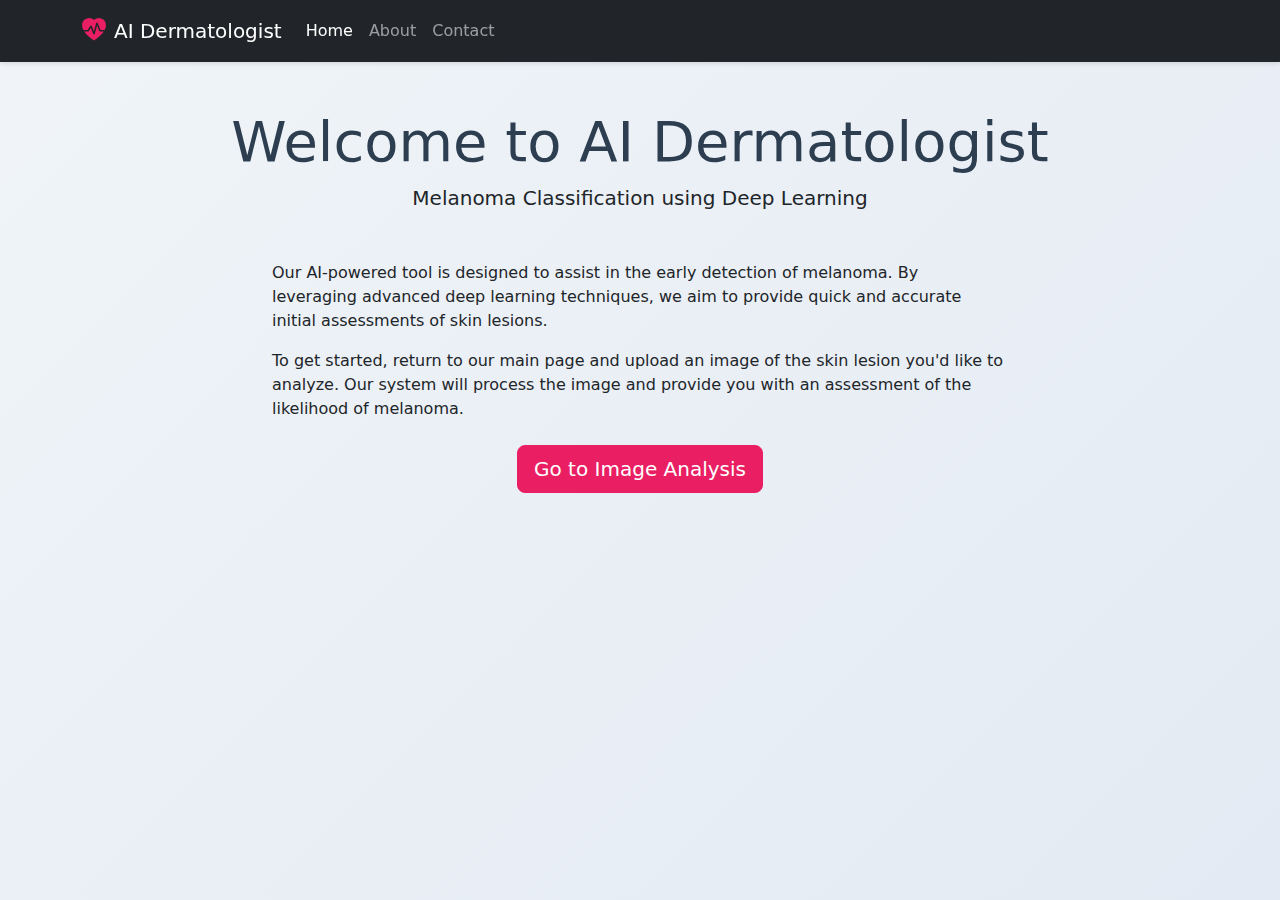
<file: templates/home.html>
<!DOCTYPE html>
<html lang="en">
<head>
    <meta charset="UTF-8">
    <meta name="viewport" content="width=device-width, initial-scale=1.0">
    <title>Home - AI Dermatologist</title>
    <link href="https://cdn.jsdelivr.net/npm/bootstrap@5.3.2/dist/css/bootstrap.min.css" rel="stylesheet">
    <link rel="stylesheet" href="https://cdn.jsdelivr.net/npm/bootstrap-icons@1.7.2/font/bootstrap-icons.css">
    <link rel="stylesheet" href="/static/styles.css">
</head>
<body>
    <nav class="navbar navbar-expand-lg navbar-dark bg-dark fixed-top">
        <div class="container">
            <a class="navbar-brand d-flex align-items-center" href="/">
                <i class="bi bi-heart-pulse-fill me-2"></i>
                AI Dermatologist
            </a>
            <button class="navbar-toggler" type="button" data-bs-toggle="collapse" data-bs-target="#navbarNav">
                <span class="navbar-toggler-icon"></span>
            </button>
            <div class="collapse navbar-collapse" id="navbarNav">
                <ul class="navbar-nav">
                    <li class="nav-item">
                        <a class="nav-link active" href="/home">Home</a>
                    </li>
                    <li class="nav-item">
                        <a class="nav-link" href="/#about">About</a>
                    </li>
                    <li class="nav-item">
                        <a class="nav-link" href="/#contact">Contact</a>
                    </li>
                </ul>
            </div>
        </div>
    </nav>

    <div class="main-content">
        <div class="container">
            <header class="text-center mb-5">
                <h1 class="display-4">Welcome to AI Dermatologist</h1>
                <p class="lead">Melanoma Classification using Deep Learning</p>
            </header>
            
            <div class="row justify-content-center">
                <div class="col-md-8">
                    <p>Our AI-powered tool is designed to assist in the early detection of melanoma. By leveraging advanced deep learning techniques, we aim to provide quick and accurate initial assessments of skin lesions.</p>
                    <p>To get started, return to our main page and upload an image of the skin lesion you'd like to analyze. Our system will process the image and provide you with an assessment of the likelihood of melanoma.</p>
                    <div class="text-center mt-4">
                        <a href="/" class="btn btn-primary btn-lg">Go to Image Analysis</a>
                    </div>
                </div>
            </div>
        </div>
    </div>

    <script src="https://cdn.jsdelivr.net/npm/bootstrap@5.3.2/dist/js/bootstrap.bundle.min.js"></script>
</body>
</html>
</file>
<file: static/styles.css>
body {
    background-color: #f0f4f8;
    padding-top: 60px;
    min-height: 100vh;
    display: flex;
    flex-direction: column;
}

.navbar {
    box-shadow: 0 2px 4px rgba(0,0,0,.1);
}

.navbar-brand i {
    color: #e91e63;
    font-size: 1.5rem;
}

.main-content {
    flex: 1;
    padding: 3rem 0;
    background: linear-gradient(135deg, #f0f4f8 0%, #e3eaf3 100%);
}

.upload-form {
    background: white;
    padding: 2rem;
    border-radius: 10px;
    box-shadow: 0 4px 6px rgba(0,0,0,.1);
    margin-bottom: 2rem;
}

#imageOutput {
    max-height: 300px;
    object-fit: contain;
}

.about-section {
    background-color: #ffffff;
    padding: 2rem;
    border-radius: 10px;
    box-shadow: 0 4px 6px rgba(0,0,0,.1);
}

.contact-section {
    background-color: #2c3e50;
    color: white;
    padding: 4rem 0;
}

.contact-card {
    background: rgba(255, 255, 255, 0.1);
    padding: 2rem;
    border-radius: 10px;
    backdrop-filter: blur(10px);
}

.contact-card a {
    color: white;
    text-decoration: none;
    transition: color 0.3s ease;
}

.contact-card a:hover {
    color: #e91e63;
}

.probability-bar {
    height: 24px;
    background-color: #e9ecef;
    border-radius: 12px;
    overflow: hidden;
}

.probability-fill {
    height: 100%;
    background-color: #007bff;
    transition: width 0.5s ease-in-out;
}

h1, h2, h3 {
    color: #2c3e50;
}

.btn-primary {
    background-color: #e91e63;
    border-color: #e91e63;
}

.btn-primary:hover {
    background-color: #d81b60;
    border-color: #d81b60;
}
</file>
